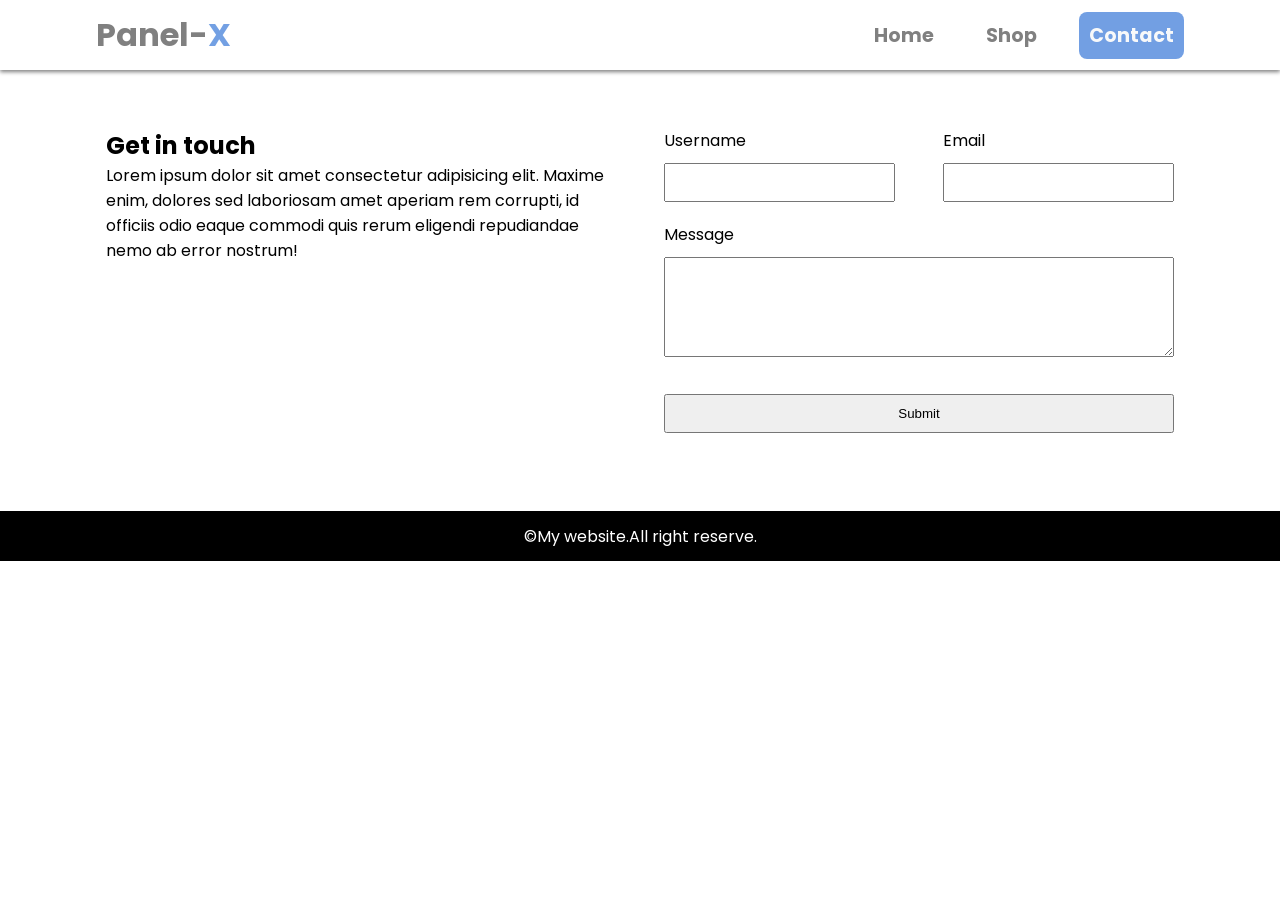
<file: contact.html>
<!DOCTYPE html>
<html lang="en">

<head>
    <meta charset="UTF-8">
    <meta name="viewport" content="width=device-width, initial-scale=1.0">
    <title>Home</title>
    <link rel="stylesheet" href="CSS/style.css">
</head>

<body>

    <header>
        <nav>
            <div class="logo">
                <p>Panel-<span>X</span></p>
            </div>
            <ul class="navbar">
                <li><a href="index.html">Home</a></li>
                <li><a href="shop.html">Shop</a></li>
                <li><a href="contact.html" class="active">Contact</a></li>
            </ul>
        </nav>
    </header>

    <main>
        <section id="contact">
            <div class="contact_container">
                <div class="left">
                    <h1>Get in touch</h1>
                    <p>Lorem ipsum dolor sit amet consectetur adipisicing elit. Maxime enim, dolores sed laboriosam amet
                        aperiam rem corrupti, id officiis odio eaque commodi quis rerum eligendi repudiandae nemo ab
                        error nostrum!</p>
                </div>

                <div class="right">
                    <form>
                        <div class="first">
                            <div>
                                <label>Username</label>
                                <input type="text">
                            </div>

                            <div>
                                <label>Email</label>
                                <input type="email">
                            </div>
                        </div>

                        <div class="second">
                            <label>Message</label>
                            <textarea></textarea>
                        </div>

                        <button type="submit">Submit</button>
                    </form>
                </div>
            </div>
        </section>
    </main>

    <footer>
        <p>&copy;My website.All right reserve.</p>
    </footer>


</body>

</html>
</file>
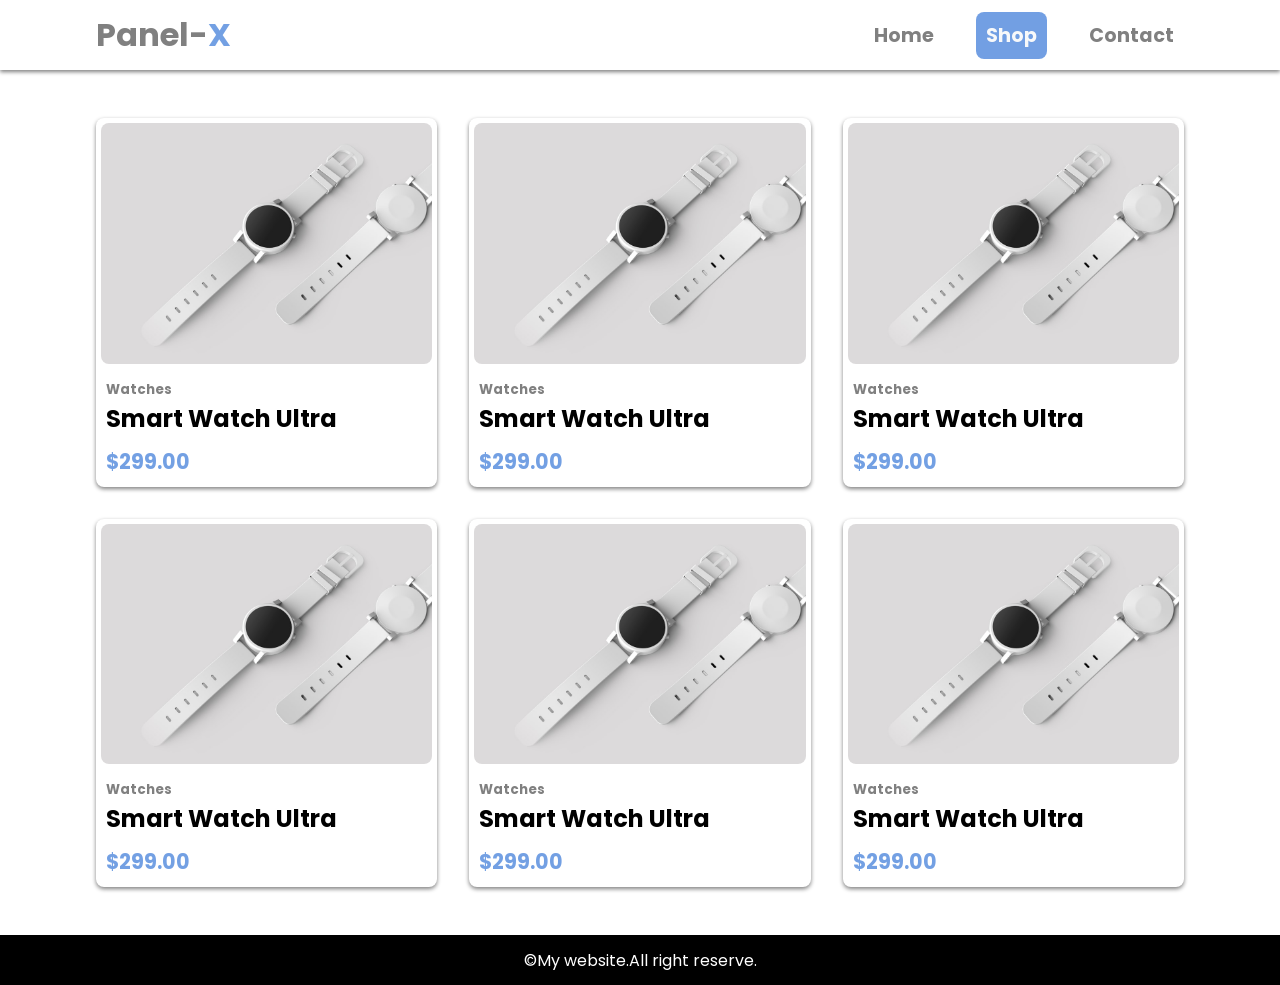
<file: shop.html>
<!DOCTYPE html>
<html lang="en">
<head>
    <meta charset="UTF-8">
    <meta name="viewport" content="width=device-width, initial-scale=1.0">
    <title>Home</title>
    <link rel="stylesheet" href="CSS/style.css">
</head>
<body>
       
<header>
    <nav>
        <div class="logo">
            <p>Panel-<span>X</span></p>
        </div>
        <ul class="navbar">
            <li><a href="index.html">Home</a></li>
            <li><a href="shop.html" class="active">Shop</a></li>
            <li><a href="contact.html">Contact</a></li>
        </ul>
    </nav>
</header>

<main>
    <section id="product"> 
        <div class="product_container">
            <div class="card">
                <div class="image">
                    <img src="images/watch.jpg" alt="">
                </div>

                <div class="details">
                    <small>Watches</small>
                    <h2>Smart Watch Ultra</h2>
                    <p>$299.00</p>
                </div>
            </div>

            <div class="card">
                <div class="image">
                    <img src="images/watch.jpg" alt="">
                </div>

                <div class="details">
                    <small>Watches</small>
                    <h2>Smart Watch Ultra</h2>
                    <p>$299.00</p>
                </div>
            </div>

            <div class="card">
                <div class="image">
                    <img src="images/watch.jpg" alt="">
                </div>

                <div class="details">
                    <small>Watches</small>
                    <h2>Smart Watch Ultra</h2>
                    <p>$299.00</p>
                </div>
            </div>

            <div class="card">
                <div class="image">
                    <img src="images/watch.jpg" alt="">
                </div>

                <div class="details">
                    <small>Watches</small>
                    <h2>Smart Watch Ultra</h2>
                    <p>$299.00</p>
                </div>
            </div>

            <div class="card">
                <div class="image">
                    <img src="images/watch.jpg" alt="">
                </div>

                <div class="details">
                    <small>Watches</small>
                    <h2>Smart Watch Ultra</h2>
                    <p>$299.00</p>
                </div>
            </div>
            
            <div class="card">
                <div class="image">
                    <img src="images/watch.jpg" alt="">
                </div>

                <div class="details">
                    <small>Watches</small>
                    <h2>Smart Watch Ultra</h2>
                    <p>$299.00</p>
                </div>
            </div>

            
        </div>
           
    </section>
</main>

<footer>
            <p>&copy;My website.All right reserve.</p>

</footer>


</body>
</html>
</file>
<file: CSS/style.css>
@import url('https://fonts.googleapis.com/css2?family=Poppins:ital,wght@0,100;0,200;0,300;0,400;0,500;0,600;0,700;0,800;0,900;1,100;1,200;1,300;1,400;1,500;1,600;1,700;1,800;1,900&display=swap');

:root {
   --main-color: #fcfcfc;
   --secondry-color: #f8f9fa;
   --gray-color: #808080;
   --red-color: #1a63d19c;
}

* {
   padding: 0;
   margin: 0;
   box-sizing: border-box;
}

body {
   font-family: "Poppins", sans-serif;
}

header {

   width: 100%;
   height: 70px;
   display: flex;
   justify-content: center;
   box-shadow: 0 2px 4px var(--gray-color);
}

nav {

   width: 85%;
   display: flex;
   align-items: center;
   justify-content: space-between;
}

.navbar {
   display: flex;
   gap: 2rem;
   list-style-type: none;
}

.logo {
   font-size: 2rem;
   font-weight: bold;
}

.logo p {
   color: var(--gray-color);
}

.logo span {
   color: var(--red-color);
}

.navbar a {
   font-size: 1.2rem;
   text-decoration: none;
   font-weight: bold;
   color: var(--gray-color);
   padding: 10px;
   border-radius: 0.5rem;
   transition: 0.3s;
}

.navbar a:hover {
   background: var(--red-color);
   color: var(--main-color)
}

.navbar .active {
   background: var(--red-color);
   color: var(--secondry-color)
}

/* Product Section */
#product {
   width: 100%;
   padding: 3rem 0;
   display: flex;
   justify-content: center;
}

.product_container {
   width: 85%;
   display: grid;
   grid-template-columns: repeat(3, 1fr);
   gap: 2rem;
}

.product_container .card {
   width: 100%;
   box-shadow: 0 2px 4px var(--gray-color);
   padding: 5px;
   border-radius: 8px;
}

.product_container img {
   width: 100%;
   border-radius: 8px;
}

.product_container .card .details {
   padding: 5px;
}

.product_container .card .details small {
   font-weight: bold;
   color: var(--gray-color);

}

.product_container .card .details h2 {
   font-weight: 1.5rem;
   margin-bottom: 10px;
}

.product_container .card .details p {
   font-size: 1.3rem;
   color: var(--red-color);
   font-weight: bold;
}

/* About Us */
#about_us {
   width: 100%;
   height: fit-content;
   padding: 3rem 0;
   display: flex;
   justify-content: center;
}

.about_container {
   width: 85%;
   display: grid;
   grid-template-columns: 1fr 1fr;
   gap: 3rem;
}

.about_container img {
   width: 100%;
   border-radius: 12px;
}

.about_container .right {
   display: flex;
   flex-direction: column;
   justify-content: center;
}

.about_container .right small {
   font-weight: bold;
   color: var(--red-color);
}

.about_container .right h1 {
   font-size: 3rem;
   font-weight: bold;
   margin-bottom: 30px;
}

.about_container .right p {
   color: var(--gray-color);
   line-height: 25px;
}

/* banner */
#banner {
   width: 100%;
}

.swiper {
   width: 100%;
   height: 100%;
}

.swiper-slide {
   text-align: center;
   font-size: 18px;
   background: #444;
   display: flex;
   justify-content: center;
   align-items: center;
}

.swiper-slide img {
   display: block;
   width: 100%;
   height: 100%;
   object-fit: cover;
}

/* Service */
#service {
   width: 100%;
   background: var(--secondry-color);
   padding: 3rem 0;
   display: flex;
   justify-content: center;
}

.service_container {
   width: 85%;
   text-align: center;
}

.service_cards {
   display: grid;
   grid-template-columns: repeat(3, 1fr);
   gap: 30px;
   margin-top: 3rem;
}

.service_container h1 {
   font-size: 3rem;
}

.service_container p {
   color: var(--gray-color);
}

.service_cards .card {
   line-height: 3rem;
   box-shadow: 0 0 4px var(--gray-color);
   padding: 1.5rem 0;
   border-radius: 12px;
}

.service_cards .card i {
   font-size: 5rem;
   color: var(--red-color);
}

/* Contact Section */
#contact {
   width: 100%;
   padding: 3rem 0;
   display: flex;
   justify-content: center;
}

.contact_container {
   width: 85%;
   
   display: grid;
   grid-template-columns: 1fr 1fr;
   padding: 10px;
   gap: 3rem;
}

.contact_container form input,.contact_container form textarea,
.contact_container form button{
   width: 100%;
   padding: 10px;
   margin: 10px 0 20px;
}
.contact_container form textarea{
   height: 100px;
   resize: vertical;
}
.contact_container form .first{
    display: grid;
    grid-template-columns: 1fr 1fr;
    gap: 3rem;
}
footer{
   width: 100%;
   height: 50px;
   background: black;
   color: white;
   display: flex;
   justify-content: center;
   align-items: center;
}
@media(max-width: 900px){
   .about_container{
      grid-template-columns: 1fr;
      text-align: center;
   }
   .service_cards{
      grid-template-columns: 1fr;
   }
   .product_container{
      grid-template-columns: 1fr 1fr;
   }
   .contact_container{
      grid-template-columns: 1fr;
   }
}
@media(max-width: 500px){
   section{
      padding: 3rem 1rem;
   }
   .navbar{
      display: none;
   }
   .about_container{
      width: 100%;
   }
   .service_container{
      width: 100%;
   }
   .product_container{
      width: 100%;
   }
   .contact_container{
      width: 100%;
   }
}
</file>
